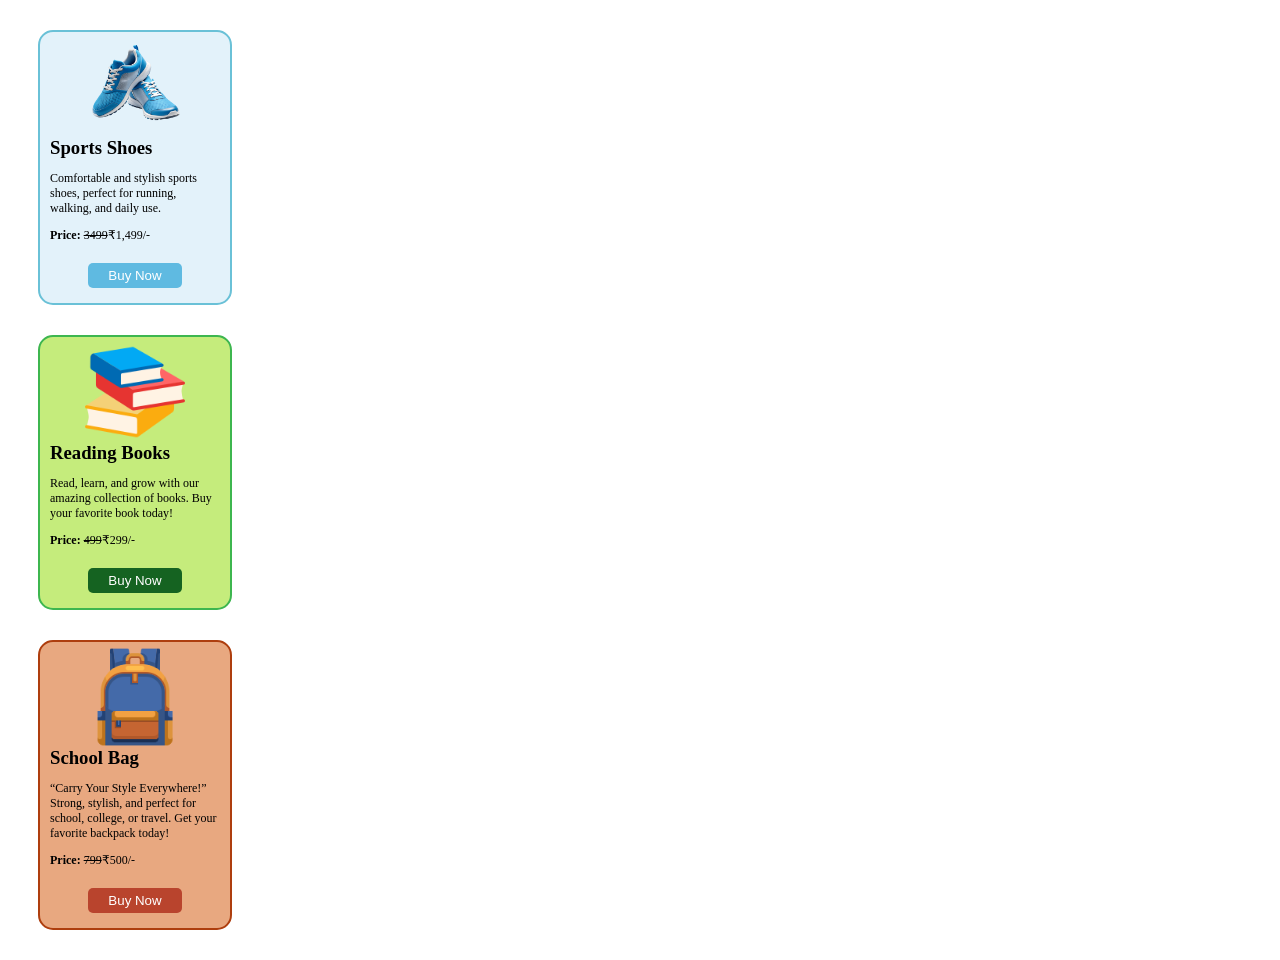
<file: Assignment3/index.html>
<!DOCTYPE html>
<html>
<head>
    <title>Cards</title>
    <style>
    .product-img {
        height: 100px;
        display: block;
        margin-left: auto;
        margin-right: auto;
     
    }

    .product-card {
        border: 2px solid rgb(106, 193, 215);
        width: 170px;
        margin: 30px;
        border-radius: 15px;
        padding: 5px 10px;
        background-color: rgb(227, 242, 250);
    }
    .product-description {
        font-size: 12px;
    }

    .product-name {
        margin: 0%;
    }
    
    .btn-button {
     display: block;
     margin: 10px auto;
     margin-top:20px ;
     padding: 5px 20px;
     border: none;
     background-color: rgb(95, 186, 225);
     color: white;
     border-radius: 5px;
    }


    .book-img {
        height: 100px;
        display: block;
        margin-left: auto;
        margin-right: auto;
     
    }

    .book-card {
        border: 2px solid rgb(61, 182, 79);
        width: 170px;
        margin: 30px;
        border-radius: 15px;
        padding: 5px 10px;
        background-color: rgb(197, 236, 124);
    }
    .book-description {
        font-size: 12px;
    }

    .book-name {
        margin: 0%;
    }
    
    .book-button {
     display: block;
     margin: 10px auto;
     margin-top:20px ;
     padding: 5px 20px;
     border: none;
     background-color: rgb(21, 99, 33);
     color: white;
     border-radius: 5px;
    }

    .bag-img {
        height: 100px;
        display: block;
        margin-left: auto;
        margin-right: auto;
     
    }

    .bag-card {
        border: 2px solid rgb(174, 62, 14);
        width: 170px;
        margin: 30px;
        border-radius: 15px;
        padding: 5px 10px;
        background-color: rgb(232, 168, 128);
    }
    .bag-description {
        font-size: 12px;
    }

    .bag-name {
        margin: 0%;
    }
    
    .bag-button {
     display: block;
     margin: 10px auto;
     margin-top:20px ;
     padding: 5px 20px;
     border: none;
     background-color: rgb(185, 68, 45);
     color: white;
     border-radius: 5px;
    }


</style>
</head>
<body>

    <div class="product-card">
        <img src="./images/shose.png" class="product-img">

        <h3 class="product-name">Sports Shoes</h3>

        <p class="product-description">Comfortable and stylish sports shoes, perfect for running, walking, and daily use.</p>
        <p class="product-description"><b>Price: </b> <del>3499</del>₹1,499/-</p>

        <button class="btn-button">Buy Now</button>
    </div>
    

     <div class="book-card">
        <img src="./images/book2.png" class="product-img">

        <h3 class="book-name">Reading Books</h3>

        <p class="book-description">
           Read, learn, and grow with our amazing collection of books.
Buy your favorite book today!</p>
        <p class="product-description"><b>Price: </b> <del>499</del>₹299/-</p>

        <button class="book-button">Buy Now</button>
    </div>


     <div class="bag-card">
        <img src="./images/bag.png" class="product-img">

        <h3 class="bag-name">School Bag</h3>

        <p class="bag-description">
           “Carry Your Style Everywhere!”
Strong, stylish, and perfect for school, college, or travel.
Get your favorite backpack today!</p>
        <p class="product-description"><b>Price: </b> <del>799</del>₹500/-</p>

        <button class="bag-button">Buy Now</button>
    </div>
    
</body>
</html
</file>
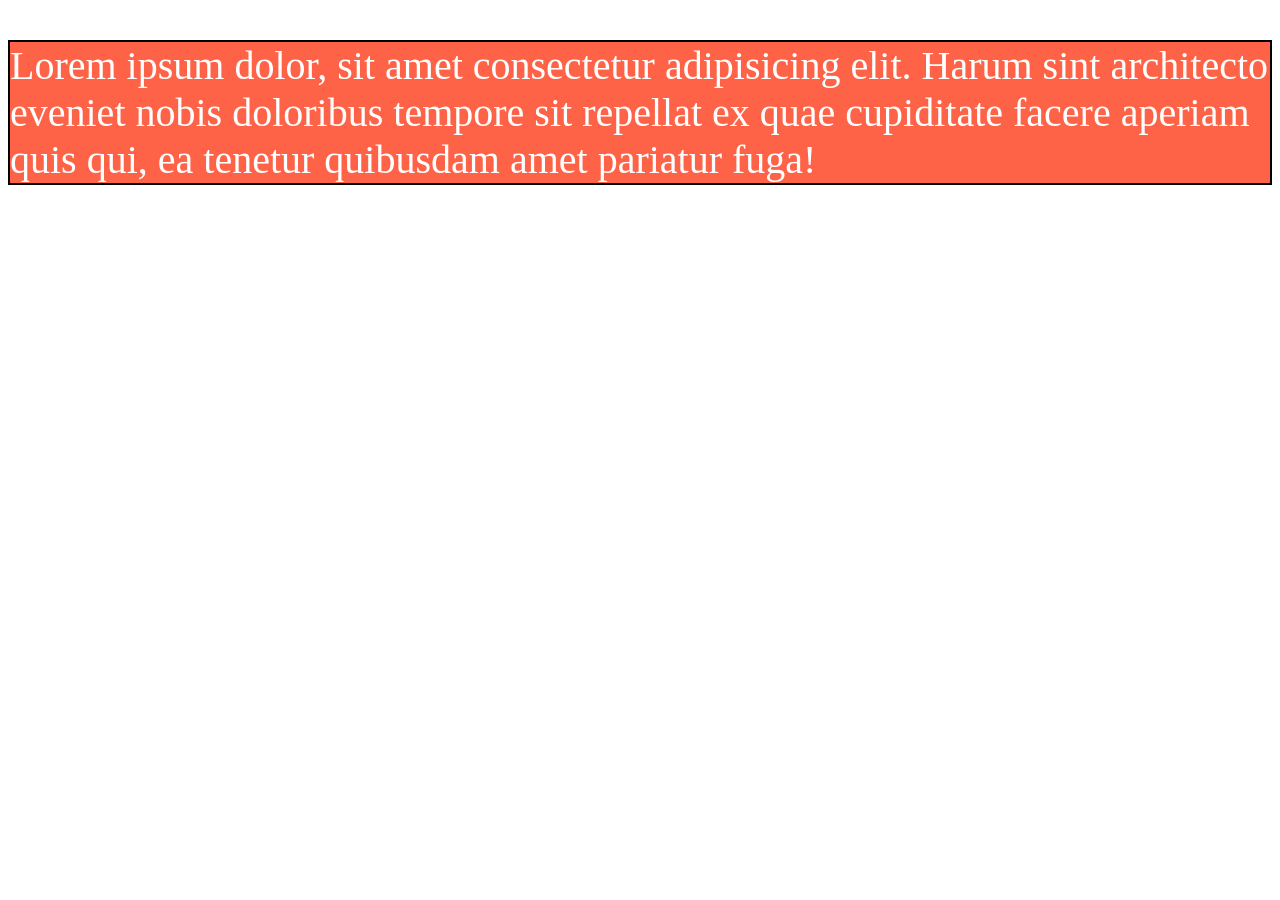
<file: Assignment1/External.html>
<!DOCTYPE html>
<html>
<head>
    <title>Enternal CSS</title>
    <link rel="stylesheet" href="./style.css">
</head>
<body>
    <p>Lorem ipsum dolor, sit amet consectetur adipisicing elit. 
        Harum sint architecto eveniet nobis doloribus tempore sit 
        repellat ex quae cupiditate facere aperiam quis qui, ea tenetur 
        quibusdam amet pariatur fuga!</p>
</body>
</html>
</file>
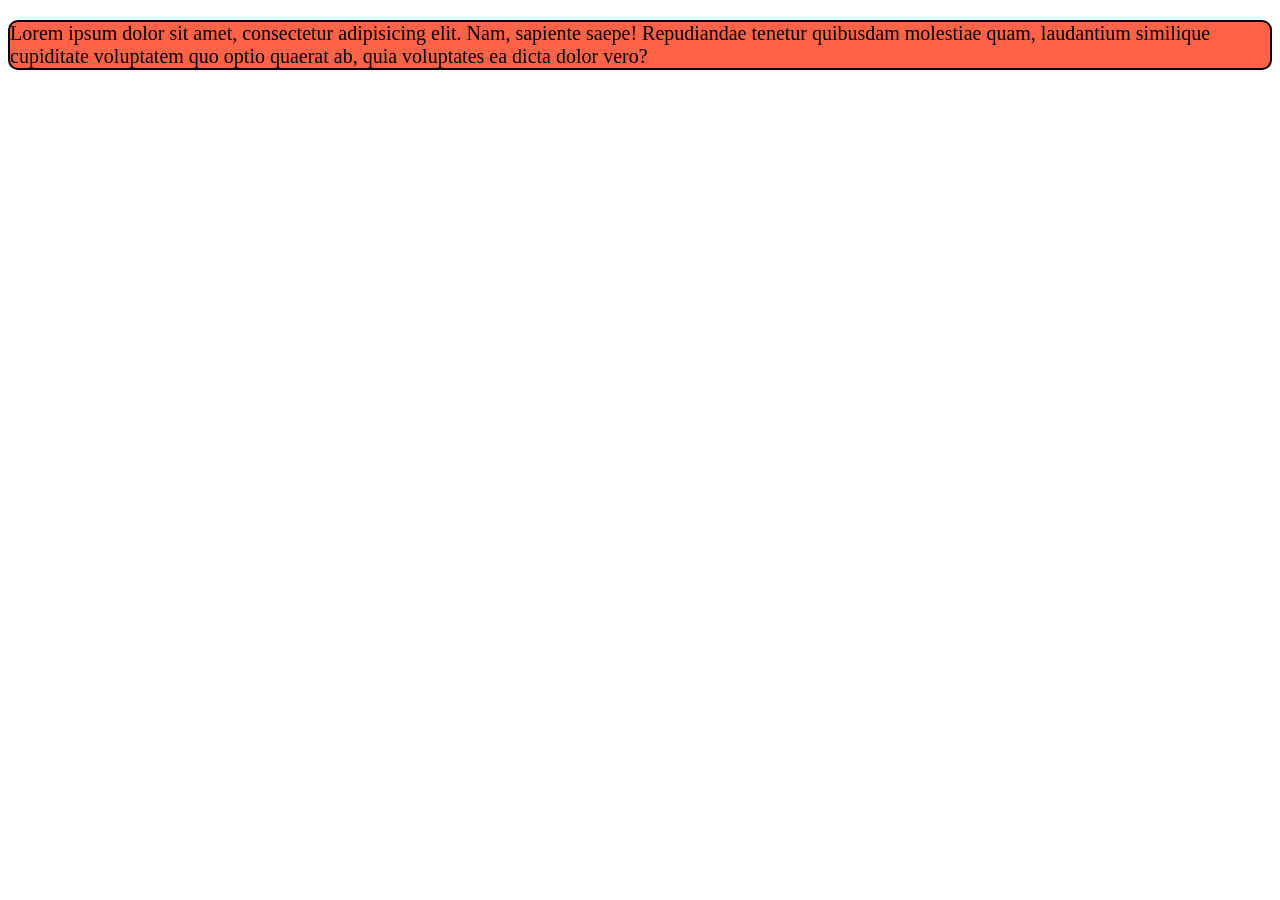
<file: Assignment1/internal.html>
<!DOCTYPE html>
<html>
<head>
    
    <title>Internal CSS</title>

    <style>
        p{
            color: black;
            background-color: tomato;
            border: 2px double black;
            border-radius: 10px;
            font-size: 20px;
        }
    </style>
</head>
<body>
    <p>
       Lorem ipsum dolor sit amet, consectetur adipisicing elit. 
       Nam, sapiente saepe! Repudiandae tenetur quibusdam molestiae quam, 
       laudantium similique cupiditate voluptatem quo optio quaerat ab, quia 
       voluptates ea dicta dolor vero?
    </p>
</body>
</html>
</file>
<file: Assignment1/style.css>
p{
    color: white;
    background-color: tomato;
    border: 2px black solid;
    font-size: 40px;
}
</file>
